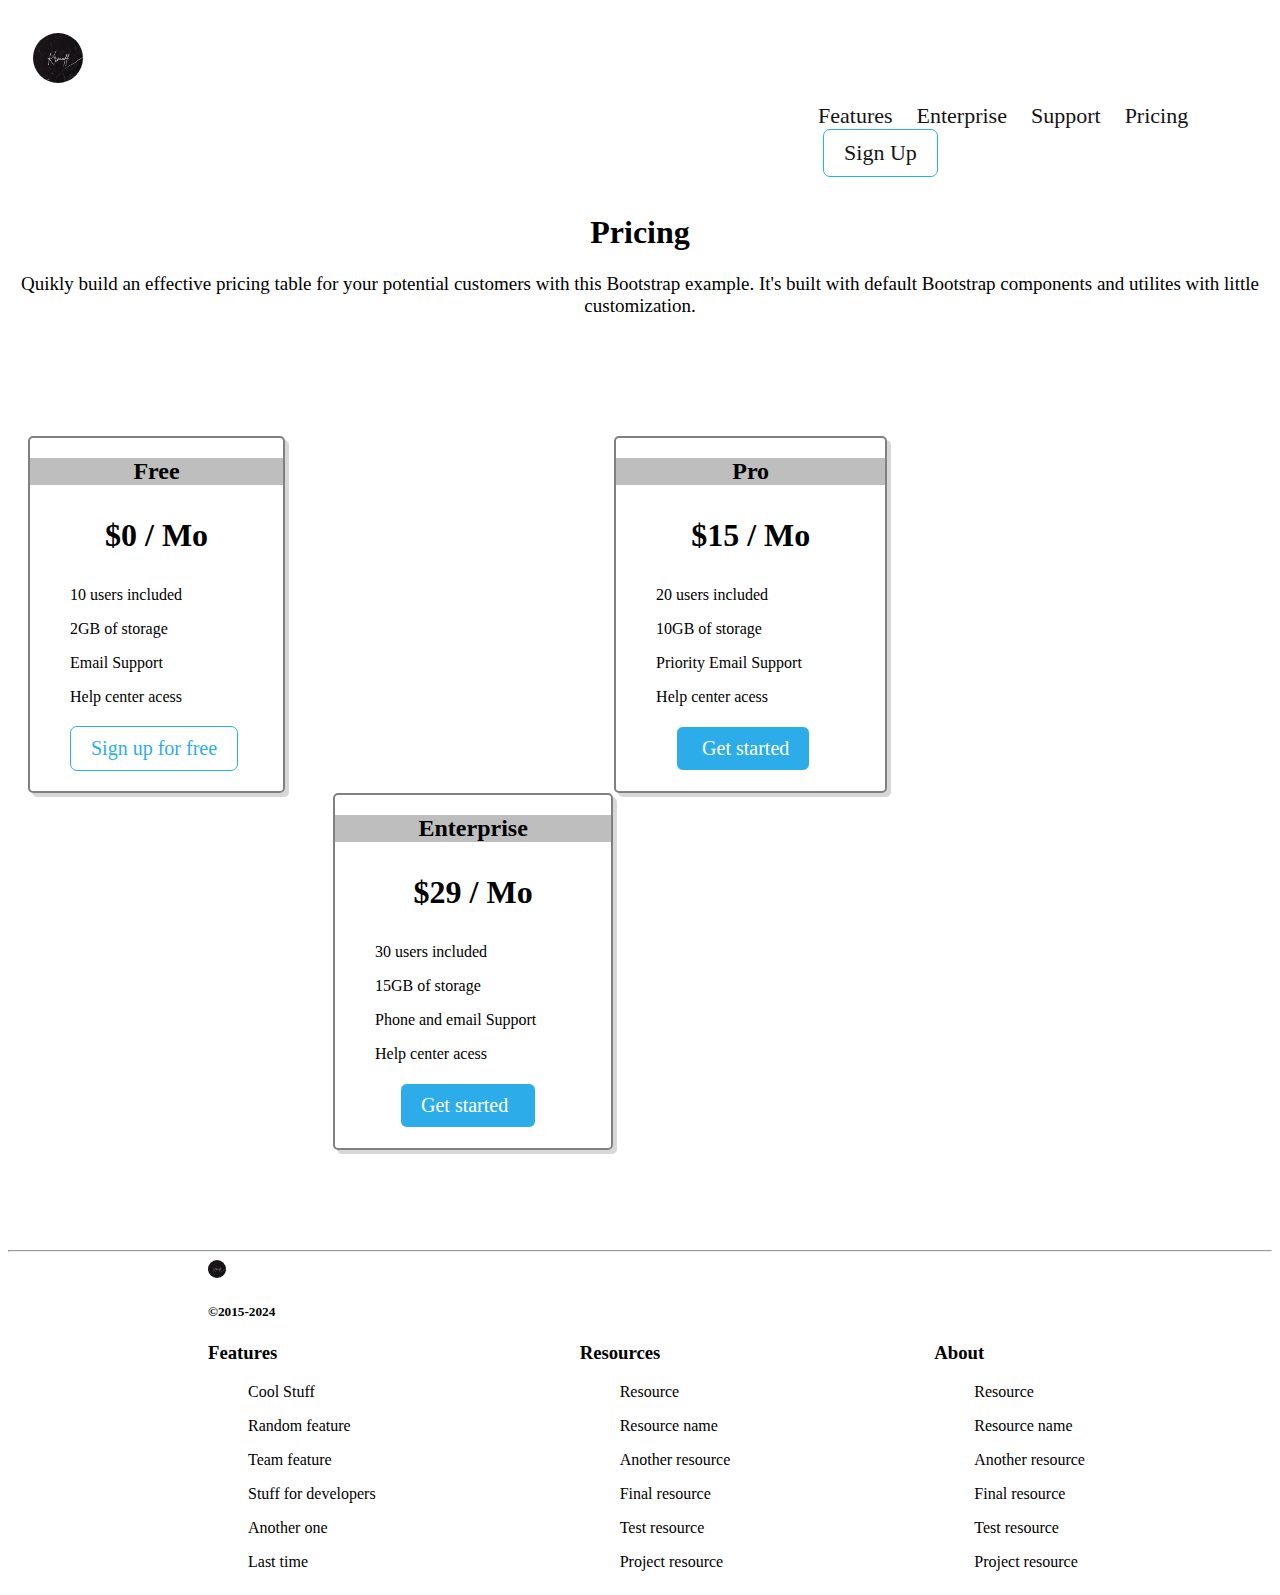
<file: index.html>
<!DOCTYPE html>
<html lang="en">
<head>
    <meta charset="UTF-8">
    <meta name="viewport" content="width=device-width, initial-scale=1.0">
    <title>Task Joshgun</title>
    <link rel="stylesheet" href="./style.css">
</head>
<body>
    <div class="header">
        <img id="icon" src="./Images/favicon.jpeg" width="50" 
        height="50" alt="">
        <ul class="navbar">
            <li><a href="./features.html">Features</a></li>
            <li><a href="./enterprise.html">Enterprise</a></li>
            <li><a href="./support.html">Support</a></li>
            <li><a href="./pricing.html">Pricing</a></li>
            <li id="signup"><a href="./Register.html">Sign Up</a></li>
        </ul>
    </div>

    <div class="main">
        <h1>Pricing</h1>
        <p>Quikly build an effective pricing table for your potential customers with this
            Bootstrap example. It's built with default Bootstrap components and utilites with
            little customization.
        </p>
    </div>

    <div class="free">
        <h2>Free</h2>
        <h3>$0 / Mo</h3>
        <ul class="fh">
        <p>10 users included</p>
        <p>2GB of storage</p>
        <p>Email Support</p>
        <p>Help center acess</p>
        <p id="suf"><a href="./Register.html">Sign up for free</a></p>
        </ul>
    </div>

    <div class="pro">
        <h2>Pro</h2>
    <h3>$15 / Mo</h3>
    <ul class="ph">
    <p>20 users included</p>
    <p>10GB of storage</p>
    <p>Priority Email Support</p>
    <p>Help center acess</p>
    <p id="sup"><a href="./Register.html">Get started</a></p>
    </ul>
    </div>

    <div class="ent">
    <h2>Enterprise</h2>
    <h3>$29 / Mo</h3>
    <ul class="eh">
    <p>30 users included</p>
    <p>15GB of storage</p>
    <p>Phone and email Support</p>
    <p>Help center acess</p>
    <p id="sue"><a href="./Register.html">Get started</a></p>
    </ul>
    </div>
    
    <hr id="line">

    <div class="section">
        <img id="favicon" src="./Images/favicon.jpeg" alt="Krmoff">
        <h5>©2015-2024</h5>
        <h3 id="">Features</h3>
        <ul class="df">
            <p>Cool Stuff</p>
            <p>Random feature</p>
            <p>Team feature</p>
            <p>Stuff for developers</p>
            <p>Another one</p>
            <p>Last time</p>
        </ul>
    </div>

    <div class="section">
        <h3 id="res">Resources</h3>
        <ul class="df">
            <p>Resource</p>
            <p>Resource name</p>
            <p>Another resource</p>
            <p>Final resource</p>
            <p>Test resource</p>
            <p>Project resource</p>
        </ul>
    </div>
    <div class="about">
        <h3 id="ab">About</h3>
        <ul class="df">
            <p>Resource</p>
            <p>Resource name</p>
            <p>Another resource</p>
            <p>Final resource</p>
            <p>Test resource</p>
            <p>Project resource</p>
        </ul>
    </div>
</body>
</html>
</file>
<file: style.css>
.header{
    display:inline-block ;
    margin: px 10px 10px 10px;
}

.logo{
    display: inline-block;
    color: rgb(0, 0, 0);
}
#icon   {
    border-radius: 25px;
    margin:25px 0px 0px 25px ;
}

.navbar{
    display: inline-block;
    margin-left: 750px;  
}
.navbar li {
    display: inline-block;
}
.navbar li a{
    text-decoration: none;
    margin-left: 20px;
    font-size: 22px;
    color: rgb(20, 20, 20);
}
#signup {
    text-decoration:none;
    font-size: 20px;
    color: rgb(44, 173, 233);
    border: 1px solid;
    padding: 10px 20px;
    background-color: rgba(255, 255, 255, 0);
    border-radius: 7px;
    padding-left: 0.1px;
    margin-left: 25px;
}
.main h1 {
    text-align: center;
    
}
.main p{
    text-align: center;
    font-size :19px;
}
.free{
    display: inline-block;
    border: 2px solid;
    border-radius: 5px;
    border-color: gray;
    margin-top: 100px;
    text-align: center;
    margin-left: 20px;
    box-shadow: 4px 4px #88888855;
}
.free h3 {
    font-size: 32px;
}
.free h2{
    background-color: rgb(190, 190, 190);
}
.fh {
    text-align: left;
    padding-right: 20px;
    margin-right: 25px;
    background-color: white;
}
#suf{
    font-size: 20px;
    color: rgb(44, 173, 233);
    border: 1px solid;
    padding: 10px 20px;
    background-color: rgba(255, 255, 255, 0);
    border-radius: 7px;
}
#suf a{
    text-decoration: none;
    color: rgb(44, 173, 233);
}

.pro{
    display: inline-block;
    border: 2px solid;
    border-radius: 5px;
    border-color: gray;
    text-align: center;
    margin-left: 325px;
    box-shadow: 4px 4px #88888855;
}
.pro h3 {
    font-size: 32px;
}
.pro h2{
    background-color: rgb(190, 190, 190);
}
.ph {
    text-align: left;
    margin-right: 25px;
    background-color: white;
    padding-right: 50px;
}
#sup{
    font-size: 20px;
    color: rgb(255, 255, 255);
    border: 1px solid;
    padding: 10px 20px;
    background-color: rgb(44, 173, 233);
    border-radius: 7px;
    padding-left: 25px;
    margin-left: 20px;
}
#sup a{
    text-decoration: none;
    color: white;
}
.ent{
    display: inline-block;
    border: 2px solid;
    border-radius: 5px;
    border-color: gray;
    text-align: center;
    margin-left: 325px;
    box-shadow: 4px 4px #88888855;
}
.ent h3 {
    font-size: 32px;
}
.ent h2{
    background-color: rgb(190, 190, 190);
}
.eh {
    text-align: left;
    margin-right: 25px;
    background-color: white;
    padding-right: 50px;
}
#sue{
    font-size: 20px;
    color: rgb(255, 255, 255);
    border: 1px solid;
    padding: 10px 20px;
    background-color: rgb(44, 173, 233);
    border-radius: 7px;
    margin-left: 25px;
}
#sue a{
    text-decoration: none;
    color: white;
}
#line  {
    margin-top: 100px;
}
#favicon{
    height:18px;
    width:18px;
    border-radius: 10px;
    display: inline-block;
    margin-top: 20;
}
.section {
    display: inline-block;
    margin-left: 200px;
}
.about  {
    display: inline-block;
    margin-left: 200px;
}
</file>
